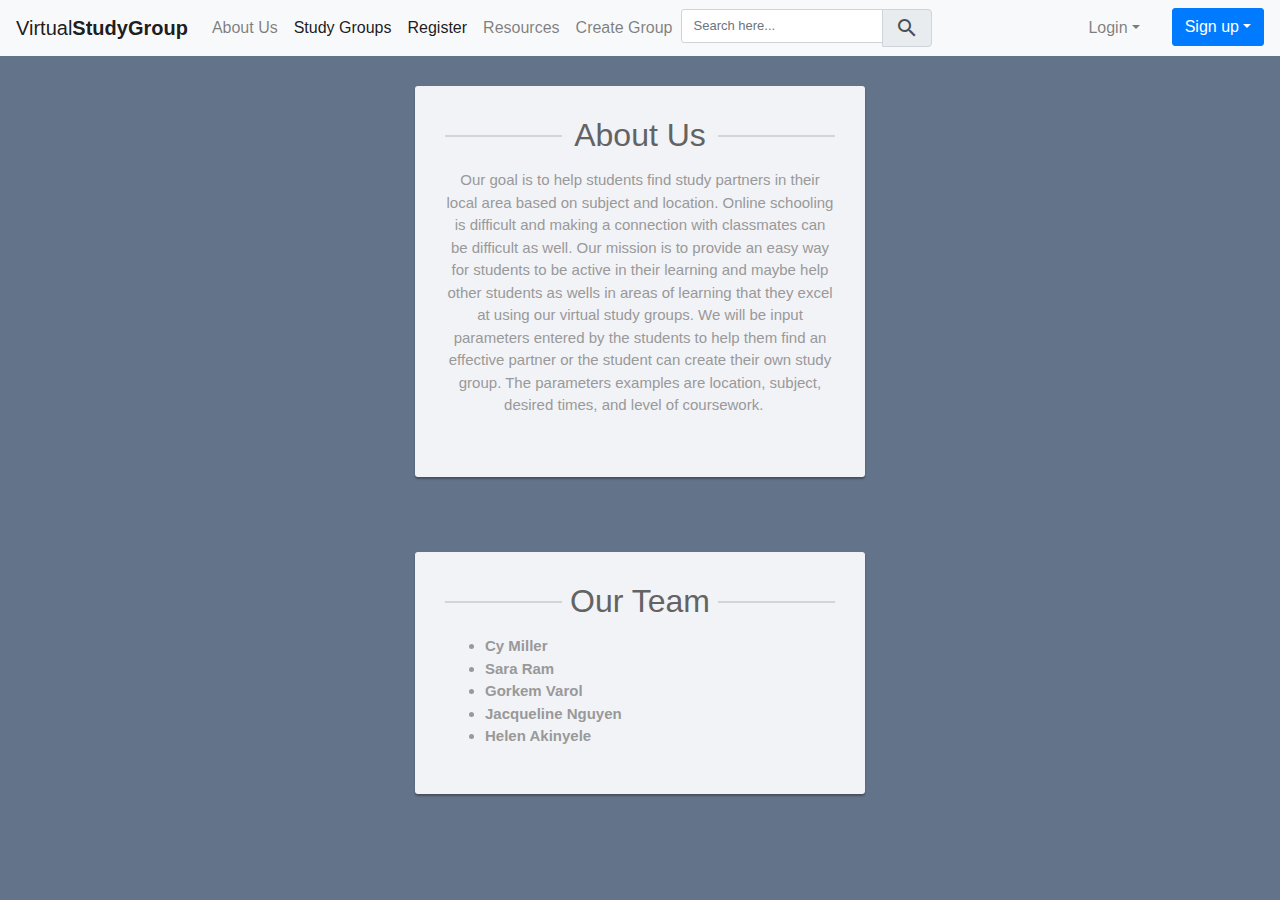
<file: Project/about_us.html>
<!DOCTYPE html>
<html lang="en">

<head>
    <!--Required meta tags-->
    <meta charset="utf-8">
    <meta name="viewport" content="width=device-width, initial-scale=1, shrink-to-fit=no">
    <title>VirtualStudyGroup</title>

    <!--Bootstrap CSS-->
    <link rel="stylesheet" href="https://stackpath.bootstrapcdn.com/bootstrap/4.5.0/css/bootstrap.min.css">
    <link rel="stylesheet" href="https://maxcdn.bootstrapcdn.com/font-awesome/4.7.0/css/font-awesome.min.css">

    <!--Google fonts-->
    <link rel="stylesheet" href="https://fonts.googleapis.com/icon?family=Material+Icons">
    <link rel="stylesheet" href="https://fonts.googleapis.com/css?family=Varela+Round">

    <!--External Stylesheet CSS-->
    <link rel="stylesheet" type="text/css" href="static/css/style1.css">

    <!--script tags-->
    <!--Optional javascript-->
    <!--jQuery first, then Popper then Bootstrap JS -->
    <script src="https://code.jquery.com/jquery-3.5.1.min.js"></script>
    <script src="https://cdn.jsdelivr.net/npm/popper.js@1.16.0/dist/umd/popper.min.js"></script>
    <script src="https://stackpath.bootstrapcdn.com/bootstrap/4.5.0/js/bootstrap.min.js"></script>

    <script>
        // Prevent dropdown menu from closing when click inside the form
        $(document).on("click", ".action-buttons .dropdown-menu", function(e) {
            e.stopPropagation();
        });
    </script>
</head>
    <!--navbar starting-->
    <nav class="navbar navbar-expand-lg navbar-light bg-light">
        <a href="index.html" class="navbar-brand">Virtual<b>StudyGroup</b></a>
        <button type="button" class="navbar-toggler" data-toggle="collapse" data-target="#navbarCollapse">
		<span class="navbar-toggler-icon"></span>
	</button>
        <!-- Collection of nav links, forms, and other content for toggling -->
        <div id="navbarCollapse" class="collapse navbar-collapse justify-content-start">
            <div class="navbar-nav">
                <a href="about_us.html" class="nav-item nav-link">About Us</a>
                
                <a href="study_groups.html" class="nav-item nav-link active">Study Groups</a>
                <!-- <div class="nav-item dropdown">
                    <a href="#" data-toggle="dropdown" class="nav-item nav-link dropdown-toggle">Study Groups</a>
                    <div class="dropdown-menu">
                        <a href="#" class="dropdown-item">Web Design</a>
                        <a href="#" class="dropdown-item">Data Science</a>
                        <a href="#" class="dropdown-item">Graphic Design</a>
                    </div>
                </div> -->
                <a href="register.html" class="nav-item nav-link active">Register</a>
                <a href="resources.html" class="nav-item nav-link">Resources</a>
                <a href="form.html" class="nav-item nav-link">Create Group</a>
            </div>
            <form class="navbar-form form-inline">
                <div class="input-group search-box">
                    <input type="text" id="search" class="form-control" placeholder="Search here...">
                    <div class="input-group-append">
                        <span class="input-group-text">
						<i class="material-icons">&#xE8B6;</i>
					</span>
                    </div>
                </div>
            </form>
            <div class="navbar-nav ml-auto action-buttons">
                <div class="nav-item dropdown">
                    <a href="#" data-toggle="dropdown" class="nav-link dropdown-toggle mr-4">Login</a>
                    <div class="dropdown-menu action-form">
                        <form action="/examples/actions/confirmation.php" method="post">
                            <p class="hint-text">Sign in with your social media account</p>
                            <div class="form-group social-btn clearfix">
                                <a href="#" class="btn btn-secondary facebook-btn float-left"><i class="fa fa-facebook"></i> Facebook</a>
                                <a href="#" class="btn btn-secondary twitter-btn float-right"><i class="fa fa-twitter"></i> Twitter</a>
                            </div>
                            <div class="or-seperator"><b>or</b></div>
                            <div class="form-group">
                                <input type="text" class="form-control" placeholder="Username" required="required">
                            </div>
                            <div class="form-group">
                                <input type="password" class="form-control" placeholder="Password" required="required">
                            </div>
                            <input type="submit" class="btn btn-primary btn-block" value="Login">
                            <div class="text-center mt-2">
                                <a href="forgot_password.html">Forgot Your password?</a>
                            </div>
                        </form>
                    </div>
                </div>
                <div class="nav-item dropdown">
                    <a href="register.html" data-toggle="dropdown" class="btn btn-primary dropdown-toggle sign-up-btn">Sign up</a>
                    <div class="dropdown-menu action-form">
                        <form action="/examples/actions/confirmation.php" method="post">
                            <p class="hint-text">Fill in this form to create your account!</p>
                            <div class="form-group">
                                <input type="text" class="form-control" placeholder="Username" required="required">
                            </div>
                            <div class="form-group">
                                <input type="password" class="form-control" placeholder="Password" required="required">
                            </div>
                            <div class="form-group">
                                <input type="password" class="form-control" placeholder="Confirm Password" required="required">
                            </div>
                            <div class="form-group">
                                <label class="form-check-label"><input type="checkbox" required="required"> I accept the <a href="#">Terms &amp; Conditions</a></label>
                            </div>
                            <input type="submit" class="btn btn-primary btn-block" value="Sign up">
                        </form>
                    </div>
                </div>
            </div>
        </div>
    </nav>

<!-- 
<body>
    <div class="jumbotron text-center col-md-8"> 
               <h4>About Us</h4>
                    <p >Our goal is to help students find study partners in their local area based on subject and location. Online schooling is difficult and making a connection with classmates can be difficult as well. Our mission is to provide an easy way for students to be active in their learning and maybe help other students as wells in areas of learning that they excel at using our virtual study groups. We will be input parameters entered by the students to help them find an effective partner or the student can create their own study group. The parameters examples are location, subject, desired times, and level of coursework.<b style="color: rgba(0, 0, 0, 0);">el</b>
                        </p>
                </div>
                <div>
                <h2 >Our Team</h2>
                    <ul class="u-align-center u-text u-text-5">
                 <li><b>Cy Miller</b>
                    </li>
                <li><b>Sara Ram</b>
                    </li>
                <li><b >Gorkem Varol</b>
                    </li>
                <li><b >Jacqueline Nguyen</b>
                    </li>
                <li><b>Helen Akinyele</b>
                     </li>
            </div>
          </section>
          <div >
            <img src="images/studying.jpg" alt="studying" class="center"width="350" height="525">
          </div>
        <div>
          <p class="u-text u-text-3">Data Analytics and Visualizations 2021&nbsp;</p>
        </div> -->
        
        <body>

            <div class="signup-form">
                <form  method="post">
                    <h2>About Us</h2>
                    <p class="hint-text">Our goal is to help students find study partners in their local area based on subject and location. Online schooling is difficult and making a connection with classmates can be difficult as well. Our mission is to provide an easy way for students to be active in their learning and maybe help other students as wells in areas of learning that they excel at using our virtual study groups. We will be input parameters entered by the students to help them find an effective partner or the student can create their own study group. The parameters examples are location, subject, desired times, and level of coursework.<b style="color: rgba(0, 0, 0, 0);">el</b>
                    </p>
            </div>
        </form>
            <div class='signup-form '>
                <form  method="post">
                    <h2>Our Team</h2>
                    <ul class="u-align-center u-text u-text-5">
                        <li><b>Cy Miller</b>
                           </li>
                       <li><b>Sara Ram</b>
                           </li>
                       <li><b >Gorkem Varol</b>
                           </li>
                       <li><b >Jacqueline Nguyen</b>
                           </li>
                       <li><b>Helen Akinyele</b>
                            </li>
                </form>
            </div>
        
        </body>
</html>
</file>
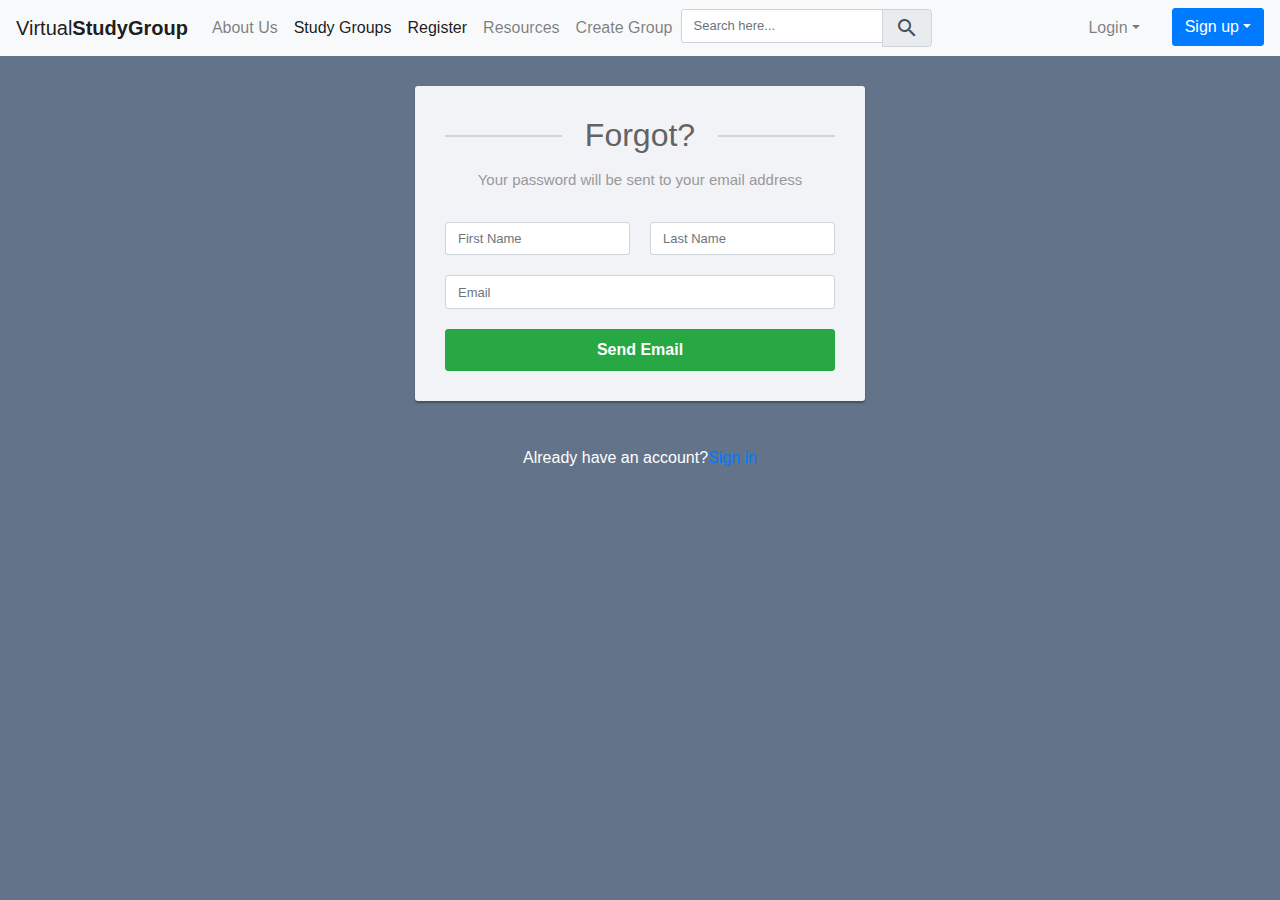
<file: Project/forgot_password.html>
<!DOCTYPE html>
<html lang="en">

<head>
    <!--Required meta tags-->
    <meta charset="utf-8">
    <meta name="viewport" content="width=device-width, initial-scale=1, shrink-to-fit=no">
    <title>VirtualStudyGroup</title>

    <!--Bootstrap CSS-->
    <link rel="stylesheet" href="https://stackpath.bootstrapcdn.com/bootstrap/4.5.0/css/bootstrap.min.css">
    <link rel="stylesheet" href="https://maxcdn.bootstrapcdn.com/font-awesome/4.7.0/css/font-awesome.min.css">

    <!--Google fonts-->
    <link rel="stylesheet" href="https://fonts.googleapis.com/icon?family=Material+Icons">
    <link rel="stylesheet" href="https://fonts.googleapis.com/css?family=Varela+Round">

    <!--External Stylesheet CSS-->
    <link rel="stylesheet" type="text/css" href="static/css/style1.css">

    <!--script tags-->
    <!--Optional javascript-->
    <!--jQuery first, then Popper then Bootstrap JS -->
    <script src="https://code.jquery.com/jquery-3.5.1.min.js"></script>
    <script src="https://cdn.jsdelivr.net/npm/popper.js@1.16.0/dist/umd/popper.min.js"></script>
    <script src="https://stackpath.bootstrapcdn.com/bootstrap/4.5.0/js/bootstrap.min.js"></script>

    <script>
        // Prevent dropdown menu from closing when click inside the form
        $(document).on("click", ".action-buttons .dropdown-menu", function(e) {
            e.stopPropagation();
        });
    </script>
</head>
<!--navbar starting-->
<nav class="navbar navbar-expand-lg navbar-light bg-light">
    <a href="landing.html" class="navbar-brand">Virtual<b>StudyGroup</b></a>
    <button type="button" class="navbar-toggler" data-toggle="collapse" data-target="#navbarCollapse">
		<span class="navbar-toggler-icon"></span>
	</button>
    <!-- Collection of nav links, forms, and other content for toggling -->
    <div id="navbarCollapse" class="collapse navbar-collapse justify-content-start">
        <div class="navbar-nav">
            <a href="about_us.html" class="nav-item nav-link">About Us</a>

            <a href="study_groups.html" class="nav-item nav-link active">Study Groups</a>
            <!-- <div class="nav-item dropdown">
                    <a href="#" data-toggle="dropdown" class="nav-item nav-link dropdown-toggle">Study Groups</a>
                    <div class="dropdown-menu">
                        <a href="#" class="dropdown-item">Web Design</a>
                        <a href="#" class="dropdown-item">Data Science</a>
                        <a href="#" class="dropdown-item">Graphic Design</a>
                    </div>
                </div> -->
            <a href="register.html" class="nav-item nav-link active">Register</a>
            <a href="resources.html" class="nav-item nav-link">Resources</a>
            <a href="form.html" class="nav-item nav-link">Create Group</a>
        </div>
        <form class="navbar-form form-inline">
            <div class="input-group search-box">
                <input type="text" id="search" class="form-control" placeholder="Search here...">
                <div class="input-group-append">
                    <span class="input-group-text">
						<i class="material-icons">&#xE8B6;</i>
					</span>
                </div>
            </div>
        </form>
        <div class="navbar-nav ml-auto action-buttons">
            <div class="nav-item dropdown">
                <a href="#" data-toggle="dropdown" class="nav-link dropdown-toggle mr-4">Login</a>
                <div class="dropdown-menu action-form">
                    <form action="/examples/actions/confirmation.php" method="post">
                        <p class="hint-text">Sign in with your social media account</p>
                        <div class="form-group social-btn clearfix">
                            <a href="#" class="btn btn-secondary facebook-btn float-left"><i class="fa fa-facebook"></i> Facebook</a>
                            <a href="#" class="btn btn-secondary twitter-btn float-right"><i class="fa fa-twitter"></i> Twitter</a>
                        </div>
                        <div class="or-seperator"><b>or</b></div>
                        <div class="form-group">
                            <input type="text" class="form-control" placeholder="Username" required="required">
                        </div>
                        <div class="form-group">
                            <input type="password" class="form-control" placeholder="Password" required="required">
                        </div>
                        <input type="submit" class="btn btn-primary btn-block" value="Login">
                        <div class="text-center mt-2">
                            <a href="forgot_password.html">Forgot Your password?</a>
                        </div>
                    </form>
                </div>
            </div>
            <div class="nav-item dropdown">
                <a href="register.html" data-toggle="dropdown" class="btn btn-primary dropdown-toggle sign-up-btn">Sign up</a>
                <div class="dropdown-menu action-form">
                    <form action="/examples/actions/confirmation.php" method="post">
                        <p class="hint-text">Fill in this form to create your account!</p>
                        <div class="form-group">
                            <input type="text" class="form-control" placeholder="Username" required="required">
                        </div>
                        <div class="form-group">
                            <input type="password" class="form-control" placeholder="Password" required="required">
                        </div>
                        <div class="form-group">
                            <input type="password" class="form-control" placeholder="Confirm Password" required="required">
                        </div>
                        <div class="form-group">
                            <label class="form-check-label"><input type="checkbox" required="required"> I accept the <a href="#">Terms &amp; Conditions</a></label>
                        </div>
                        <input type="submit" class="btn btn-primary btn-block" value="Sign up">
                    </form>
                </div>
            </div>
        </div>
    </div>
</nav>

<body>

    <div class="signup-form">
        <form action="/examples/actions/confirmation.php" method="post">
            <h2>Forgot?</h2>
            <p class="hint-text">Your password will be sent to your email address</p>
            <div class="form-group">
                <div class="row">
                    <div class="col"><input type="text" class="form-control" name="first_name" placeholder="First Name" required="required"></div>
                    <div class="col"><input type="text" class="form-control" name="last_name" placeholder="Last Name" required="required"></div>
                </div>
            </div>
            <div class="form-group">
                <input type="email" class="form-control" name="email" placeholder="Email" required="required">
            </div>
            <button type="submit" class="btn btn-success btn-lg btn-block">Send Email</button>
    </div>
    </form>
    <div class="text-center">Already have an account?<a href="signin.html">Sign in</a></div>
    </div>

</body>
</file>
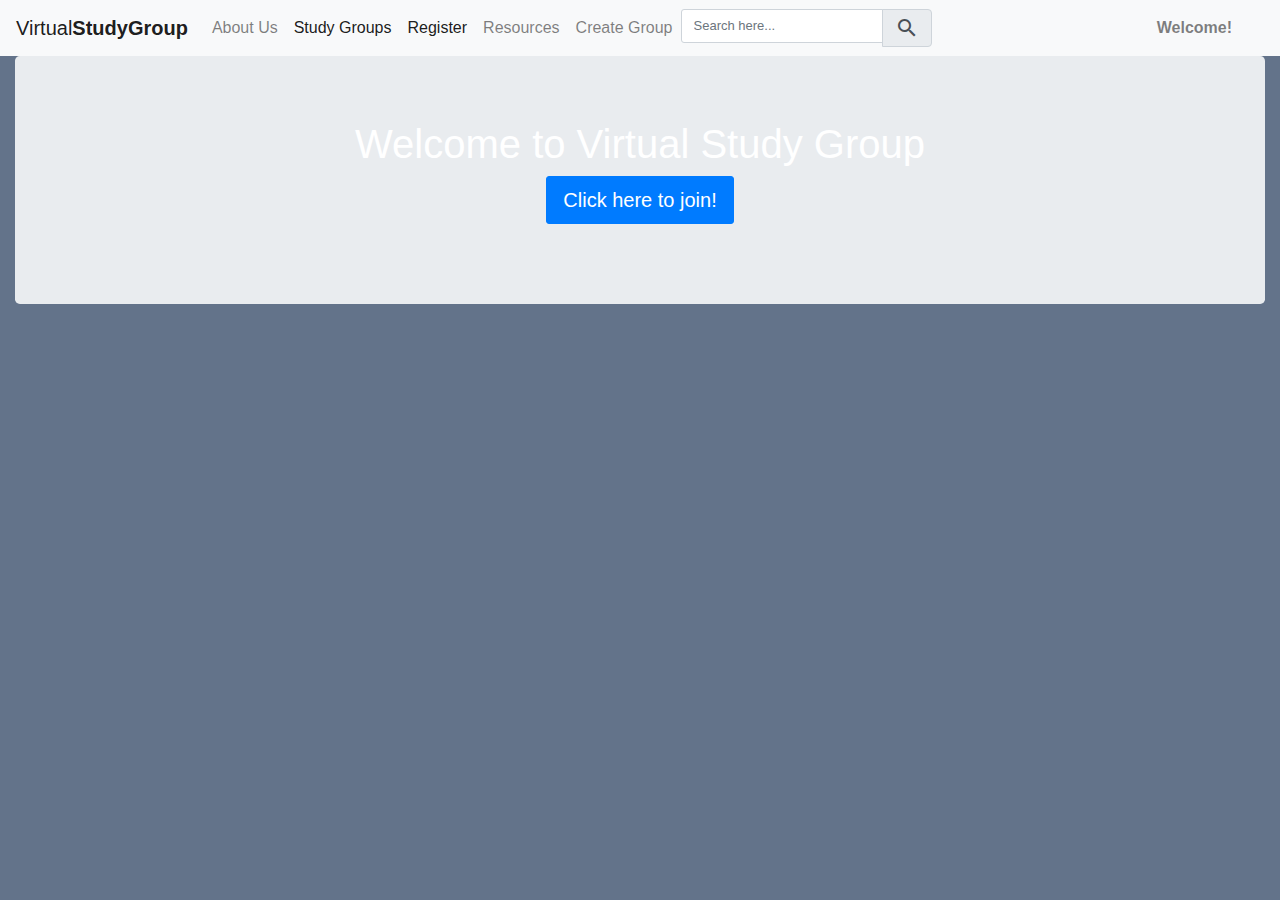
<file: Project/form_success.html>
<!DOCTYPE html>
<html lang="en">

<head>
    <!--Required meta tags-->
    <meta charset="utf-8">
    <meta name="viewport" content="width=device-width, initial-scale=1, shrink-to-fit=no">
    <title>Study Group Created</title>

    <!--Bootstrap CSS-->
    <link rel="stylesheet" href="https://stackpath.bootstrapcdn.com/bootstrap/4.5.0/css/bootstrap.min.css">
    <link rel="stylesheet" href="https://maxcdn.bootstrapcdn.com/font-awesome/4.7.0/css/font-awesome.min.css">

    <!--Google fonts-->
    <link rel="stylesheet" href="https://fonts.googleapis.com/icon?family=Material+Icons">
    <link rel="stylesheet" href="https://fonts.googleapis.com/css?family=Varela+Round">

    <!--External Stylesheet CSS-->
    <link rel="stylesheet" type="text/css" href="static/css/style1.css">

    <!--script tags-->
    <!--Optional javascript-->
    <!--jQuery first, then Popper then Bootstrap JS -->
    <script src="https://code.jquery.com/jquery-3.5.1.min.js"></script>
    <script src="https://cdn.jsdelivr.net/npm/popper.js@1.16.0/dist/umd/popper.min.js"></script>
    <script src="https://stackpath.bootstrapcdn.com/bootstrap/4.5.0/js/bootstrap.min.js"></script>

    <script>
        // Prevent dropdown menu from closing when click inside the form
        $(document).on("click", ".action-buttons .dropdown-menu", function(e) {
            e.stopPropagation();
        });
    </script>
</head>
<!--navbar starting-->
<nav class="navbar navbar-expand-lg navbar-light bg-light">
    <a href="landing.html" class="navbar-brand">Virtual<b>StudyGroup</b></a>
    <button type="button" class="navbar-toggler" data-toggle="collapse" data-target="#navbarCollapse">
		<span class="navbar-toggler-icon"></span>
	</button>
    <!-- Collection of nav links, forms, and other content for toggling -->
    <div id="navbarCollapse" class="collapse navbar-collapse justify-content-start">
        <div class="navbar-nav">
            <a href="about_us.html" class="nav-item nav-link">About Us</a>

            <a href="study_groups.html" class="nav-item nav-link active">Study Groups</a>
            <!-- <div class="nav-item dropdown">
                    <a href="#" data-toggle="dropdown" class="nav-item nav-link dropdown-toggle">Study Groups</a>
                    <div class="dropdown-menu">
                        <a href="#" class="dropdown-item">Web Design</a>
                        <a href="#" class="dropdown-item">Data Science</a>
                        <a href="#" class="dropdown-item">Graphic Design</a>
                    </div>
                </div> -->
            <a href="register.html" class="nav-item nav-link active">Register</a>
            <a href="resources.html" class="nav-item nav-link">Resources</a>
            <a href="form.html" class="nav-item nav-link">Create Group</a>
        </div>
        <form class="navbar-form form-inline">
            <div class="input-group search-box">
                <input type="text" id="search" class="form-control" placeholder="Search here...">
                <div class="input-group-append">
                    <span class="input-group-text">
						<i class="material-icons">&#xE8B6;</i>
					</span>
                </div>
            </div>
        </form>
        <div class="navbar-nav ml-auto action-buttons">
            <div class="nav-item ">
                <a href="#" class="nav-link  mr-4"><strong>Welcome!</strong></a>
                <!-- <div class="dropdown-menu action-form">
                    <form action="/examples/actions/confirmation.php" method="post">
                        <p class="hint-text">Sign in with your social media account</p>
                        <div class="form-group social-btn clearfix">
                            <a href="#" class="btn btn-secondary facebook-btn float-left"><i class="fa fa-facebook"></i> Facebook</a>
                            <a href="#" class="btn btn-secondary twitter-btn float-right"><i class="fa fa-twitter"></i> Twitter</a>
                        </div>
                        <div class="or-seperator"><b>or</b></div>
                        <div class="form-group">
                            <input type="text" class="form-control" placeholder="Username" required="required">
                        </div>
                        <div class="form-group">
                            <input type="password" class="form-control" placeholder="Password" required="required">
                        </div>
                        <input type="submit" class="btn btn-primary btn-block" value="Login">
                        <div class="text-center mt-2">
                            <a href="forgot_password.html">Forgot Your password?</a>
                        </div>
                    </form>
                </div> -->
            </div>
            <!-- <div class="nav-item dropdown">
                <a href="register.html" data-toggle="dropdown" class="btn btn-primary dropdown-toggle sign-up-btn">Sign up</a>
                <div class="dropdown-menu action-form">
                    <form action="/examples/actions/confirmation.php" method="post">
                        <p class="hint-text">Fill in this form to create your account!</p>
                        <div class="form-group">
                            <input type="text" class="form-control" placeholder="Username" required="required">
                        </div>
                        <div class="form-group">
                            <input type="password" class="form-control" placeholder="Password" required="required">
                        </div>
                        <div class="form-group">
                            <input type="password" class="form-control" placeholder="Confirm Password" required="required">
                        </div>
                        <div class="form-group">
                            <label class="form-check-label"><input type="checkbox" required="required"> I accept the <a href="#">Terms &amp; Conditions</a></label>
                        </div>
                        <input type="submit" class="btn btn-primary btn-block" value="Sign up">
                    </form>
                </div>
            </div> -->
        </div>
    </div>
</nav>

<body>

</body>
<div class="container-fluid">
    <div class="jumbotron text-center">
        <h1>Welcome to Virtual Study Group</h1>
        <p><a class="btn btn-primary btn-lg" href="/success" role="button">Click here to join!</a></p>
    </div>

</div>

</html>
</file>
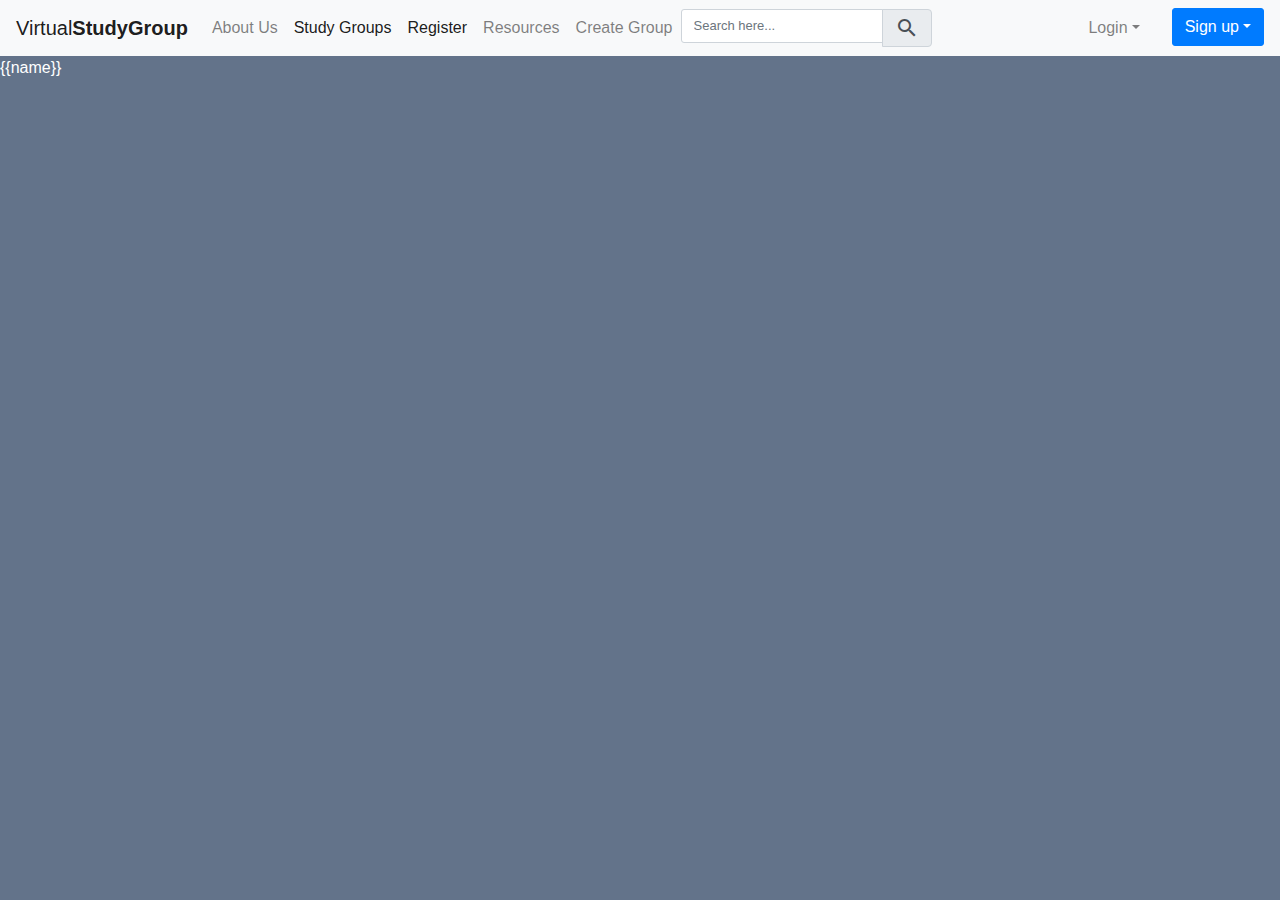
<file: Project/landing.html>
<!DOCTYPE html>
<html lang="en">

<head>
    <!--Required meta tags-->
    <meta charset="utf-8">
    <meta name="viewport" content="width=device-width, initial-scale=1, shrink-to-fit=no">
    <title>VirtualStudyGroup</title>

    <!--Bootstrap CSS-->
    <link rel="stylesheet" href="https://stackpath.bootstrapcdn.com/bootstrap/4.5.0/css/bootstrap.min.css">
    <link rel="stylesheet" href="https://maxcdn.bootstrapcdn.com/font-awesome/4.7.0/css/font-awesome.min.css">

    <!--Google fonts-->
    <link rel="stylesheet" href="https://fonts.googleapis.com/icon?family=Material+Icons">
    <link rel="stylesheet" href="https://fonts.googleapis.com/css?family=Varela+Round">

    <!--External Stylesheet CSS-->
    <link rel="stylesheet" type="text/css" href="static/css/style1.css">

    <!--script tags-->
    <!--Optional javascript-->
    <!--jQuery first, then Popper then Bootstrap JS -->
    <script src="https://code.jquery.com/jquery-3.5.1.min.js"></script>
    <script src="https://cdn.jsdelivr.net/npm/popper.js@1.16.0/dist/umd/popper.min.js"></script>
    <script src="https://stackpath.bootstrapcdn.com/bootstrap/4.5.0/js/bootstrap.min.js"></script>

    <script>
        // Prevent dropdown menu from closing when click inside the form
        $(document).on("click", ".action-buttons .dropdown-menu", function(e) {
            e.stopPropagation();
        });
    </script>
</head>
<!--navbar starting-->
<nav class="navbar navbar-expand-lg navbar-light bg-light">
    <a href="landing.html" class="navbar-brand">Virtual<b>StudyGroup</b></a>
    <button type="button" class="navbar-toggler" data-toggle="collapse" data-target="#navbarCollapse">
		<span class="navbar-toggler-icon"></span>
	</button>
    <!-- Collection of nav links, forms, and other content for toggling -->
    <div id="navbarCollapse" class="collapse navbar-collapse justify-content-start">
        <div class="navbar-nav">
            <a href="about_us.html" class="nav-item nav-link">About Us</a>

            <a href="study_groups.html" class="nav-item nav-link active">Study Groups</a>
            <!-- <div class="nav-item dropdown">
                    <a href="#" data-toggle="dropdown" class="nav-item nav-link dropdown-toggle">Study Groups</a>
                    <div class="dropdown-menu">
                        <a href="#" class="dropdown-item">Web Design</a>
                        <a href="#" class="dropdown-item">Data Science</a>
                        <a href="#" class="dropdown-item">Graphic Design</a>
                    </div>
                </div> -->
            <a href="register.html" class="nav-item nav-link active">Register</a>
            <a href="resources.html" class="nav-item nav-link">Resources</a>
            <a href="form.html" class="nav-item nav-link">Create Group</a>
        </div>
        <form class="navbar-form form-inline">
            <div class="input-group search-box">
                <input type="text" id="search" class="form-control" placeholder="Search here...">
                <div class="input-group-append">
                    <span class="input-group-text">
						<i class="material-icons">&#xE8B6;</i>
					</span>
                </div>
            </div>
        </form>
        <div class="navbar-nav ml-auto action-buttons">
            <div class="nav-item dropdown">
                <a href="#" data-toggle="dropdown" class="nav-link dropdown-toggle mr-4">Login</a>
                <div class="dropdown-menu action-form">
                    <form action="/examples/actions/confirmation.php" method="post">
                        <p class="hint-text">Sign in with your social media account</p>
                        <div class="form-group social-btn clearfix">
                            <a href="#" class="btn btn-secondary facebook-btn float-left"><i class="fa fa-facebook"></i> Facebook</a>
                            <a href="#" class="btn btn-secondary twitter-btn float-right"><i class="fa fa-twitter"></i> Twitter</a>
                        </div>
                        <div class="or-seperator"><b>or</b></div>
                        <div class="form-group">
                            <input type="text" class="form-control" placeholder="Username" required="required">
                        </div>
                        <div class="form-group">
                            <input type="password" class="form-control" placeholder="Password" required="required">
                        </div>
                        <input type="submit" class="btn btn-primary btn-block" value="Login">
                        <div class="text-center mt-2">
                            <a href="forgot_password.html">Forgot Your password?</a>
                        </div>
                    </form>
                </div>
            </div>
            <div class="nav-item dropdown">
                <a href="register.html" data-toggle="dropdown" class="btn btn-primary dropdown-toggle sign-up-btn">Sign up</a>
                <div class="dropdown-menu action-form">
                    <form action="/examples/actions/confirmation.php" method="post">
                        <p class="hint-text">Fill in this form to create your account!</p>
                        <div class="form-group">
                            <input type="text" class="form-control" placeholder="Username" required="required">
                        </div>
                        <div class="form-group">
                            <input type="password" class="form-control" placeholder="Password" required="required">
                        </div>
                        <div class="form-group">
                            <input type="password" class="form-control" placeholder="Confirm Password" required="required">
                        </div>
                        <div class="form-group">
                            <label class="form-check-label"><input type="checkbox" required="required"> I accept the <a href="#">Terms &amp; Conditions</a></label>
                        </div>
                        <input type="submit" class="btn btn-primary btn-block" value="Sign up">
                    </form>
                </div>
            </div>
        </div>
    </div>
</nav>


</body>
<div>

    <p>{{name}}</p>

</div>

<body>

</html>
</file>
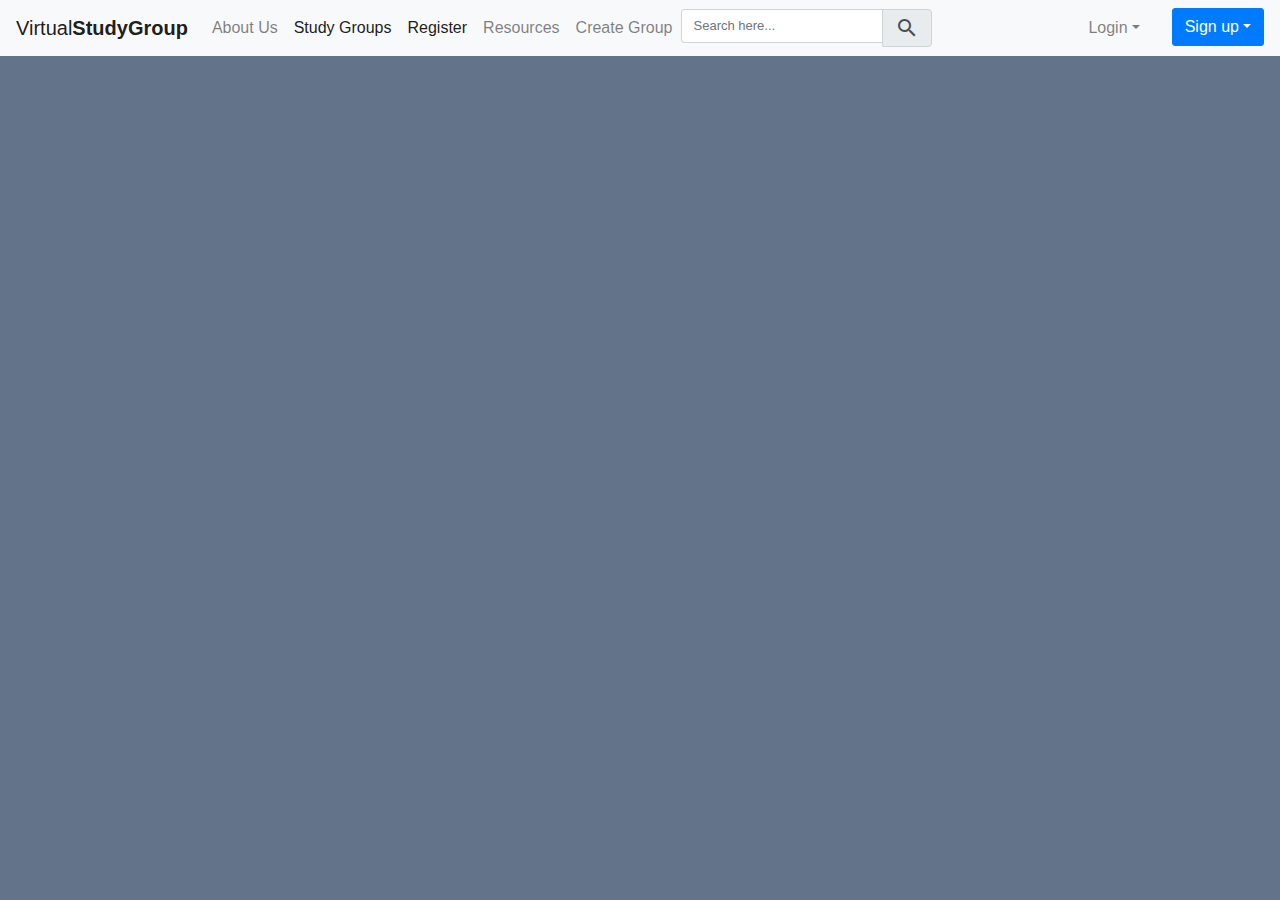
<file: Project/navbar.html>
<!DOCTYPE html>
<html lang="en">

<head>
    <!--Required meta tags-->
    <meta charset="utf-8">
    <meta name="viewport" content="width=device-width, initial-scale=1, shrink-to-fit=no">
    <title>VirtualStudyGroup</title>

    <!--Bootstrap CSS-->
    <link rel="stylesheet" href="https://stackpath.bootstrapcdn.com/bootstrap/4.5.0/css/bootstrap.min.css">
    <link rel="stylesheet" href="https://maxcdn.bootstrapcdn.com/font-awesome/4.7.0/css/font-awesome.min.css">

    <!--Google fonts-->
    <link rel="stylesheet" href="https://fonts.googleapis.com/icon?family=Material+Icons">
    <link rel="stylesheet" href="https://fonts.googleapis.com/css?family=Varela+Round">

    <!--External Stylesheet CSS-->
    <link rel="stylesheet" type="text/css" href="static/css/style1.css">

    <!--script tags-->
    <!--Optional javascript-->
    <!--jQuery first, then Popper then Bootstrap JS -->
    <script src="https://code.jquery.com/jquery-3.5.1.min.js"></script>
    <script src="https://cdn.jsdelivr.net/npm/popper.js@1.16.0/dist/umd/popper.min.js"></script>
    <script src="https://stackpath.bootstrapcdn.com/bootstrap/4.5.0/js/bootstrap.min.js"></script>

    <script>
        // Prevent dropdown menu from closing when click inside the form
        $(document).on("click", ".action-buttons .dropdown-menu", function(e) {
            e.stopPropagation();
        });
    </script>
</head>
<!--navbar starting-->
<nav class="navbar navbar-expand-lg navbar-light bg-light">
    <a href="landing.html" class="navbar-brand">Virtual<b>StudyGroup</b></a>
    <button type="button" class="navbar-toggler" data-toggle="collapse" data-target="#navbarCollapse">
		<span class="navbar-toggler-icon"></span>
	</button>
    <!-- Collection of nav links, forms, and other content for toggling -->
    <div id="navbarCollapse" class="collapse navbar-collapse justify-content-start">
        <div class="navbar-nav">
            <a href="about_us.html" class="nav-item nav-link">About Us</a>

            <a href="study_groups.html" class="nav-item nav-link active">Study Groups</a>
            <!-- <div class="nav-item dropdown">
                    <a href="#" data-toggle="dropdown" class="nav-item nav-link dropdown-toggle">Study Groups</a>
                    <div class="dropdown-menu">
                        <a href="#" class="dropdown-item">Web Design</a>
                        <a href="#" class="dropdown-item">Data Science</a>
                        <a href="#" class="dropdown-item">Graphic Design</a>
                    </div>
                </div> -->
            <a href="register.html" class="nav-item nav-link active">Register</a>
            <a href="resources.html" class="nav-item nav-link">Resources</a>
            <a href="form.html" class="nav-item nav-link">Create Group</a>
        </div>
        <form class="navbar-form form-inline">
            <div class="input-group search-box">
                <input type="text" id="search" class="form-control" placeholder="Search here...">
                <div class="input-group-append">
                    <span class="input-group-text">
						<i class="material-icons">&#xE8B6;</i>
					</span>
                </div>
            </div>
        </form>
        <div class="navbar-nav ml-auto action-buttons">
            <div class="nav-item dropdown">
                <a href="#" data-toggle="dropdown" class="nav-link dropdown-toggle mr-4">Login</a>
                <div class="dropdown-menu action-form">
                    <form action="/examples/actions/confirmation.php" method="post">
                        <p class="hint-text">Sign in with your social media account</p>
                        <div class="form-group social-btn clearfix">
                            <a href="#" class="btn btn-secondary facebook-btn float-left"><i class="fa fa-facebook"></i> Facebook</a>
                            <a href="#" class="btn btn-secondary twitter-btn float-right"><i class="fa fa-twitter"></i> Twitter</a>
                        </div>
                        <div class="or-seperator"><b>or</b></div>
                        <div class="form-group">
                            <input type="text" class="form-control" placeholder="Username" required="required">
                        </div>
                        <div class="form-group">
                            <input type="password" class="form-control" placeholder="Password" required="required">
                        </div>
                        <input type="submit" class="btn btn-primary btn-block" value="Login">
                        <div class="text-center mt-2">
                            <a href="forgot_password.html">Forgot Your password?</a>
                        </div>
                    </form>
                </div>
            </div>
            <div class="nav-item dropdown">
                <a href="register.html" data-toggle="dropdown" class="btn btn-primary dropdown-toggle sign-up-btn">Sign up</a>
                <div class="dropdown-menu action-form">
                    <form action="/examples/actions/confirmation.php" method="post">
                        <p class="hint-text">Fill in this form to create your account!</p>
                        <div class="form-group">
                            <input type="text" class="form-control" placeholder="Username" required="required">
                        </div>
                        <div class="form-group">
                            <input type="password" class="form-control" placeholder="Password" required="required">
                        </div>
                        <div class="form-group">
                            <input type="password" class="form-control" placeholder="Confirm Password" required="required">
                        </div>
                        <div class="form-group">
                            <label class="form-check-label"><input type="checkbox" required="required"> I accept the <a href="#">Terms &amp; Conditions</a></label>
                        </div>
                        <input type="submit" class="btn btn-primary btn-block" value="Sign up">
                    </form>
                </div>
            </div>
        </div>
    </div>
</nav>


</body>

<body>

</html>
</file>
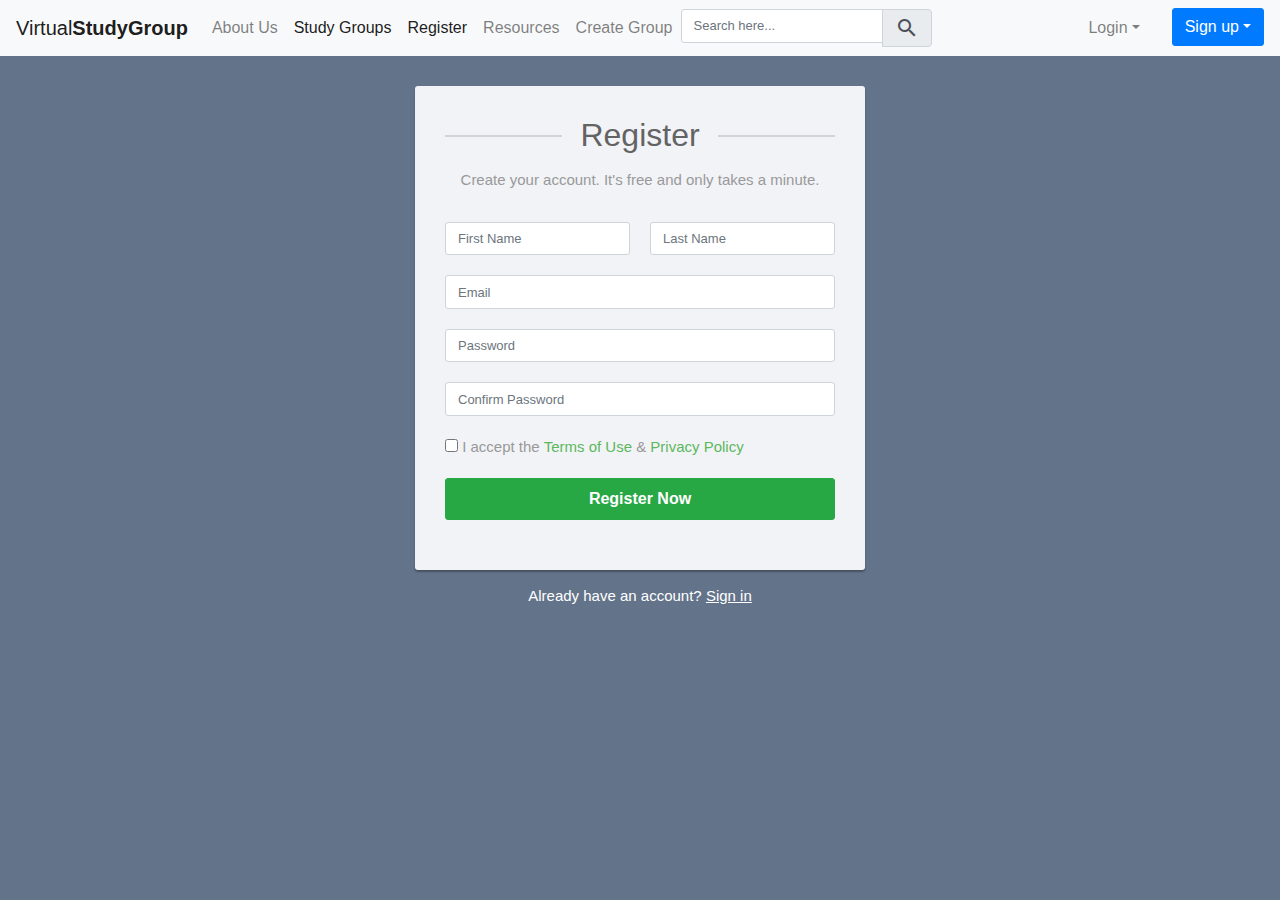
<file: Project/register.html>
<!DOCTYPE html>
<html lang="en">

<head>
    <!--Required meta tags-->
    <meta charset="utf-8">
    <meta name="viewport" content="width=device-width, initial-scale=1, shrink-to-fit=no">
    <title>VirtualStudyGroup</title>

    <!--Bootstrap CSS-->
    <link rel="stylesheet" href="https://stackpath.bootstrapcdn.com/bootstrap/4.5.0/css/bootstrap.min.css">
    <link rel="stylesheet" href="https://maxcdn.bootstrapcdn.com/font-awesome/4.7.0/css/font-awesome.min.css">

    <!--Google fonts-->
    <link rel="stylesheet" href="https://fonts.googleapis.com/icon?family=Material+Icons">
    <link rel="stylesheet" href="https://fonts.googleapis.com/css?family=Varela+Round">

    <!--External Stylesheet CSS-->
    <link rel="stylesheet" type="text/css" href="static/css/style1.css">

    <!--script tags-->
    <!--Optional javascript-->
    <!--jQuery first, then Popper then Bootstrap JS -->
    <script src="https://code.jquery.com/jquery-3.5.1.min.js"></script>
    <script src="https://cdn.jsdelivr.net/npm/popper.js@1.16.0/dist/umd/popper.min.js"></script>
    <script src="https://stackpath.bootstrapcdn.com/bootstrap/4.5.0/js/bootstrap.min.js"></script>

    <script>
        // Prevent dropdown menu from closing when click inside the form
        $(document).on("click", ".action-buttons .dropdown-menu", function(e) {
            e.stopPropagation();
        });
    </script>
</head>
<!--navbar starting-->
<nav class="navbar navbar-expand-lg navbar-light bg-light">
    <a href="landing.html" class="navbar-brand">Virtual<b>StudyGroup</b></a>
    <button type="button" class="navbar-toggler" data-toggle="collapse" data-target="#navbarCollapse">
		<span class="navbar-toggler-icon"></span>
	</button>
    <!-- Collection of nav links, forms, and other content for toggling -->
    <div id="navbarCollapse" class="collapse navbar-collapse justify-content-start">
        <div class="navbar-nav">
            <a href="about_us.html" class="nav-item nav-link">About Us</a>

            <a href="study_groups.html" class="nav-item nav-link active">Study Groups</a>
            <!-- <div class="nav-item dropdown">
                    <a href="#" data-toggle="dropdown" class="nav-item nav-link dropdown-toggle">Study Groups</a>
                    <div class="dropdown-menu">
                        <a href="#" class="dropdown-item">Web Design</a>
                        <a href="#" class="dropdown-item">Data Science</a>
                        <a href="#" class="dropdown-item">Graphic Design</a>
                    </div>
                </div> -->
            <a href="register.html" class="nav-item nav-link active">Register</a>
            <a href="resources.html" class="nav-item nav-link">Resources</a>
            <a href="form.html" class="nav-item nav-link">Create Group</a>
        </div>
        <form class="navbar-form form-inline">
            <div class="input-group search-box">
                <input type="text" id="search" class="form-control" placeholder="Search here...">
                <div class="input-group-append">
                    <span class="input-group-text">
						<i class="material-icons">&#xE8B6;</i>
					</span>
                </div>
            </div>
        </form>
        <div class="navbar-nav ml-auto action-buttons">
            <div class="nav-item dropdown">
                <a href="#" data-toggle="dropdown" class="nav-link dropdown-toggle mr-4">Login</a>
                <div class="dropdown-menu action-form">
                    <!--form action -->
                    <form action="http://localhost:5000/" method="post">
                        <p class="hint-text">Sign in with your social media account</p>
                        <div class="form-group social-btn clearfix">
                            <a href="#" class="btn btn-secondary facebook-btn float-left"><i class="fa fa-facebook"></i> Facebook</a>
                            <a href="#" class="btn btn-secondary twitter-btn float-right"><i class="fa fa-twitter"></i> Twitter</a>
                        </div>
                        <div class="or-seperator"><b>or</b></div>
                        <div class="form-group ">
                            <input type="text" class="form-control" name="username" placeholder="Username" required="required">
                        </div>
                        <div class="form-group">
                            <input type="password" class="form-control" name="password" placeholder="Password" required="required">
                        </div>
                        <input type="submit" name="submit" class="btn btn-primary btn-block" value="Login">
                        <div class="text-center mt-2">
                            <a href="forgot_password.html">Forgot Your password?</a>
                        </div>
                    </form>
                </div>
            </div>
            <div class="nav-item dropdown">
                <a href="register.html" data-toggle="dropdown" class="btn btn-primary dropdown-toggle sign-up-btn">Sign up</a>
                <div class="dropdown-menu action-form">
                    <!-- Signup form action -->
                    <form action="http://localhost:5000/signup" method="post">
                        <p class="hint-text">Fill in this form to create your account!</p>
                        <div class="form-group">
                            <input type="text" class="form-control" placeholder="Username" required="required">
                        </div>
                        <div class="form-group">
                            <input type="password" class="form-control" placeholder="Password" required="required">
                        </div>
                        <div class="form-group">
                            <input type="password" class="form-control" placeholder="Confirm Password" required="required">
                        </div>
                        <div class="form-group">
                            <label class="form-check-label"><input type="checkbox" required="required"> I accept the <a href="#">Terms &amp; Conditions</a></label>
                        </div>
                        <input type="submit" class="btn btn-primary btn-block" value="Sign up">
                    </form>
                </div>
            </div>
        </div>
    </div>
</nav>

<body>

    <div class="signup-form">
        <!--login for action (register)-->
        <form action="http://localhost:5000/login" method="post">
            <h2>Register</h2>
            <p class="hint-text">Create your account. It's free and only takes a minute.</p>
            <div class="form-group">
                <div class="row">
                    <div class="col"><input type="text" class="form-control" name="first_name" placeholder="First Name" required="required"></div>
                    <div class="col"><input type="text" class="form-control" name="last_name" placeholder="Last Name" required="required"></div>
                </div>
            </div>
            <div class="form-group">
                <input type="email" class="form-control" name="email" placeholder="Email" required="required">
            </div>
            <div class="form-group">
                <input type="password" class="form-control" name="password" placeholder="Password" required="required">
            </div>
            <div class="form-group">
                <input type="password" class="form-control" name="confirm_password" placeholder="Confirm Password" required="required">
            </div>
            <div class="form-group">
                <label class="form-check-label"><input type="checkbox" required="required"> I accept the <a href="#">Terms of Use</a> &amp; <a href="#">Privacy Policy</a></label>
            </div>
            <div class="form-group">
                <button type="submit" class="btn btn-success btn-lg btn-block">Register Now</button>
            </div>
        </form>
        <div class="text-center">Already have an account? <a href="signin.html">Sign in</a></div>
    </div>

</body>
</file>
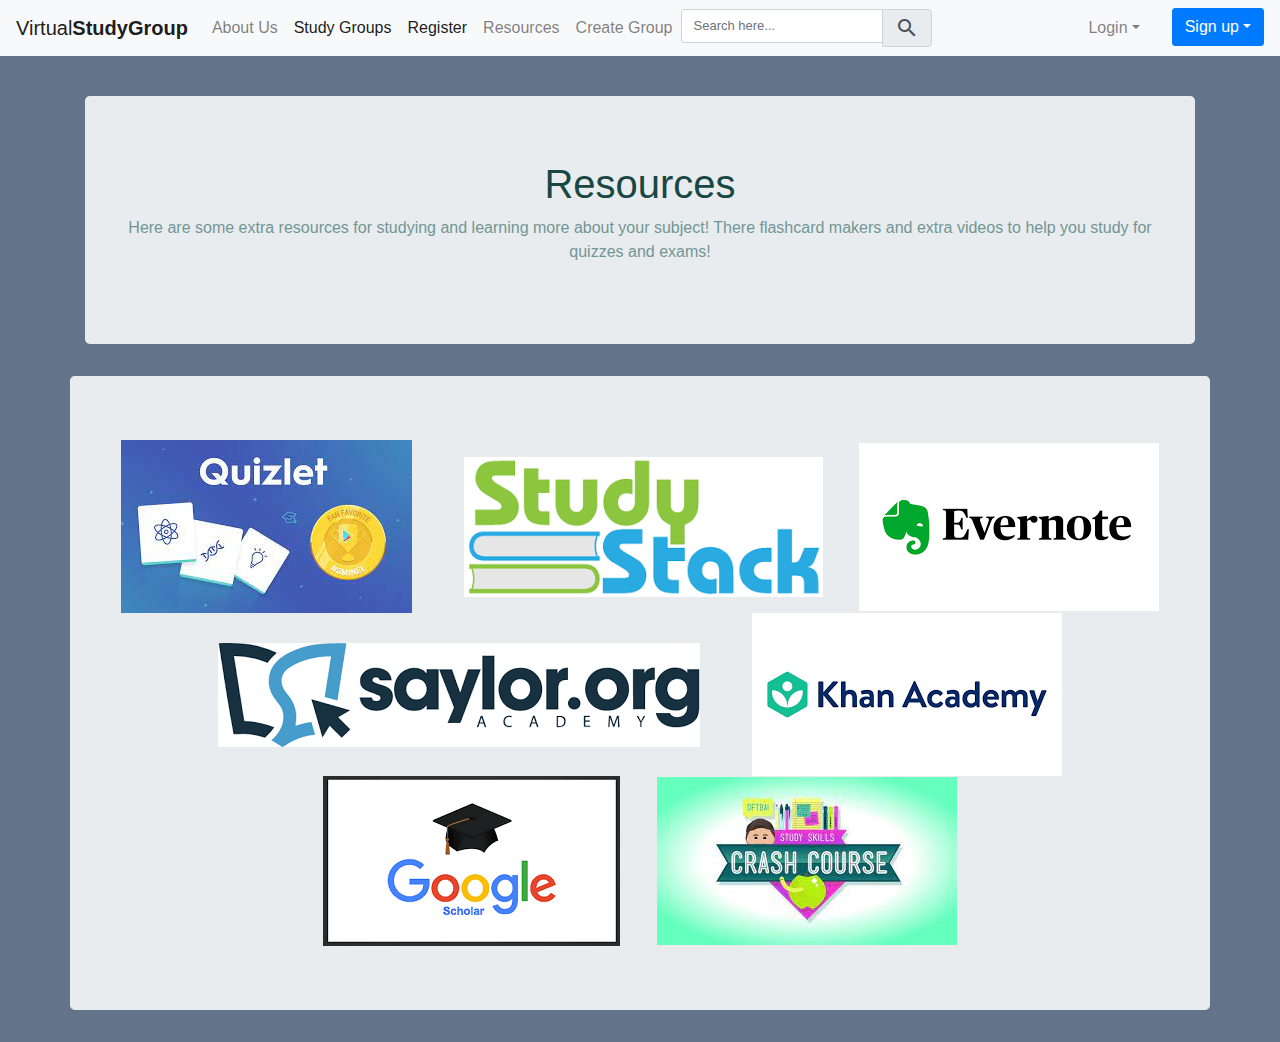
<file: Project/resources.html>
<!DOCTYPE html>
<html lang="en">

<head>
    <!--Required meta tags-->
    <meta charset="utf-8">
    <meta name="viewport" content="width=device-width, initial-scale=1, shrink-to-fit=no">
    <title>Resources</title>

    <!--Bootstrap CSS-->
    <link rel="stylesheet" href="https://stackpath.bootstrapcdn.com/bootstrap/4.5.0/css/bootstrap.min.css">
    <link rel="stylesheet" href="https://maxcdn.bootstrapcdn.com/font-awesome/4.7.0/css/font-awesome.min.css">

    <!--Google fonts-->
    <link rel="stylesheet" href="https://fonts.googleapis.com/icon?family=Material+Icons">
    <link rel="stylesheet" href="https://fonts.googleapis.com/css?family=Varela+Round">

    <!--External Stylesheet CSS-->
    <link rel="stylesheet" type="text/css" href="static/css/style1.css">

    <!--script tags-->
    <!--Optional javascript-->
    <!--jQuery first, then Popper then Bootstrap JS -->
    <script src="https://code.jquery.com/jquery-3.5.1.min.js"></script>
    <script src="https://cdn.jsdelivr.net/npm/popper.js@1.16.0/dist/umd/popper.min.js"></script>
    <script src="https://stackpath.bootstrapcdn.com/bootstrap/4.5.0/js/bootstrap.min.js"></script>

    <script>
        // Prevent dropdown menu from closing when click inside the form
        $(document).on("click", ".action-buttons .dropdown-menu", function(e) {
            e.stopPropagation();
        });
    </script>
</head>
<!--navbar starting-->
<nav class="navbar navbar-expand-lg navbar-light bg-light">
    <a href="landing.html" class="navbar-brand">Virtual<b>StudyGroup</b></a>
    <button type="button" class="navbar-toggler" data-toggle="collapse" data-target="#navbarCollapse">
		<span class="navbar-toggler-icon"></span>
	</button>
    <!-- Collection of nav links, forms, and other content for toggling -->
    <div id="navbarCollapse" class="collapse navbar-collapse justify-content-start">
        <div class="navbar-nav">
            <a href="about_us.html" class="nav-item nav-link">About Us</a>

            <a href="study_groups.html" class="nav-item nav-link active">Study Groups</a>
            <!-- <div class="nav-item dropdown">
                    <a href="#" data-toggle="dropdown" class="nav-item nav-link dropdown-toggle">Study Groups</a>
                    <div class="dropdown-menu">
                        <a href="#" class="dropdown-item">Web Design</a>
                        <a href="#" class="dropdown-item">Data Science</a>
                        <a href="#" class="dropdown-item">Graphic Design</a>
                    </div>
                </div> -->
            <a href="register.html" class="nav-item nav-link active">Register</a>
            <a href="resources.html" class="nav-item nav-link">Resources</a>
            <a href="form.html" class="nav-item nav-link">Create Group</a>
        </div>
        <form class="navbar-form form-inline">
            <div class="input-group search-box">
                <input type="text" id="search" class="form-control" placeholder="Search here...">
                <div class="input-group-append">
                    <span class="input-group-text">
						<i class="material-icons">&#xE8B6;</i>
					</span>
                </div>
            </div>
        </form>
        <div class="navbar-nav ml-auto action-buttons">
            <div class="nav-item dropdown">
                <a href="#" data-toggle="dropdown" class="nav-link dropdown-toggle mr-4">Login</a>
                <div class="dropdown-menu action-form">
                    <form action="/examples/actions/confirmation.php" method="post">
                        <p class="hint-text">Sign in with your social media account</p>
                        <div class="form-group social-btn clearfix">
                            <a href="#" class="btn btn-secondary facebook-btn float-left"><i class="fa fa-facebook"></i> Facebook</a>
                            <a href="#" class="btn btn-secondary twitter-btn float-right"><i class="fa fa-twitter"></i> Twitter</a>
                        </div>
                        <div class="or-seperator"><b>or</b></div>
                        <div class="form-group">
                            <input type="text" class="form-control" placeholder="Username" required="required">
                        </div>
                        <div class="form-group">
                            <input type="password" class="form-control" placeholder="Password" required="required">
                        </div>
                        <input type="submit" class="btn btn-primary btn-block" value="Login">
                        <div class="text-center mt-2">
                            <a href="forgot_password.html">Forgot Your password?</a>
                        </div>
                    </form>
                </div>
            </div>
            <div class="nav-item dropdown">
                <a href="register.html" data-toggle="dropdown" class="btn btn-primary dropdown-toggle sign-up-btn">Sign up</a>
                <div class="dropdown-menu action-form">
                    <form action="/examples/actions/confirmation.php" method="post">
                        <p class="hint-text">Fill in this form to create your account!</p>
                        <div class="form-group">
                            <input type="text" class="form-control" placeholder="Username" required="required">
                        </div>
                        <div class="form-group">
                            <input type="password" class="form-control" placeholder="Password" required="required">
                        </div>
                        <div class="form-group">
                            <input type="password" class="form-control" placeholder="Confirm Password" required="required">
                        </div>
                        <div class="form-group">
                            <label class="form-check-label"><input type="checkbox" required="required"> I accept the <a href="#">Terms &amp; Conditions</a></label>
                        </div>
                        <input type="submit" class="btn btn-primary btn-block" value="Sign up">
                    </form>
                </div>
            </div>
        </div>
    </div>
</nav>

</body>

<body>
</body>
<body>
    <div class="container">
  
      <div class="jumbotron text-center" style= 'margin-top: 40px;'>
        <h1 style='color:#194844'>Resources</h1>
        <p style='color:#729693'>Here are some extra resources for studying and learning more about your subject!
          There flashcard makers and extra videos to help you study for quizzes and exams!
        </p> 
       
      </div>

  
      <div class="row">
        <div class="col-md-12 jumbotron text-center">
          <a href="https://quizlet.com/" target= '_blank'>
            <img  src="resources photos/quizlet.jpg" alt="no photo">
          </a>
          <a href="https://www.studystack.com/" target= '_blank'>
            <img src="resources photos/study stack.png" alt="no photo"style="margin-left:3em">
          </a>
          <a href="https://evernote.com/" target= '_blank'>
          <img src="resources photos/evernote.png" alt="no photo"style="margin-left:2em">
        </a>
      <div class="row">
        <div class="col-md-12">
          <a href="https://www.saylor.org/" target= '_blank'>
          <img src="resources photos/saylor.png" alt="no photo">
          </a>
          <a href="https://www.khanacademy.org/" target= '_blank'>
          <img src="resources photos/khan academy.png" alt="no photo"style="margin-left:3em">
          </a>
        </div>
      </div>
      <div class="row">
        <div class="col-md-12">
          <a href="https://thecrashcourse.com/" target="_blank">
          <img src="resources photos/googlescholar.png" alt="no photo">
          </a>
          <a href="https://thecrashcourse.com/" target="_blank">
          <img src="resources photos/crash course.jpg" alt="no photo"style="margin-left:2em">
        </a>
        </div>


  </body>
<body>

</html>
</html>
</file>
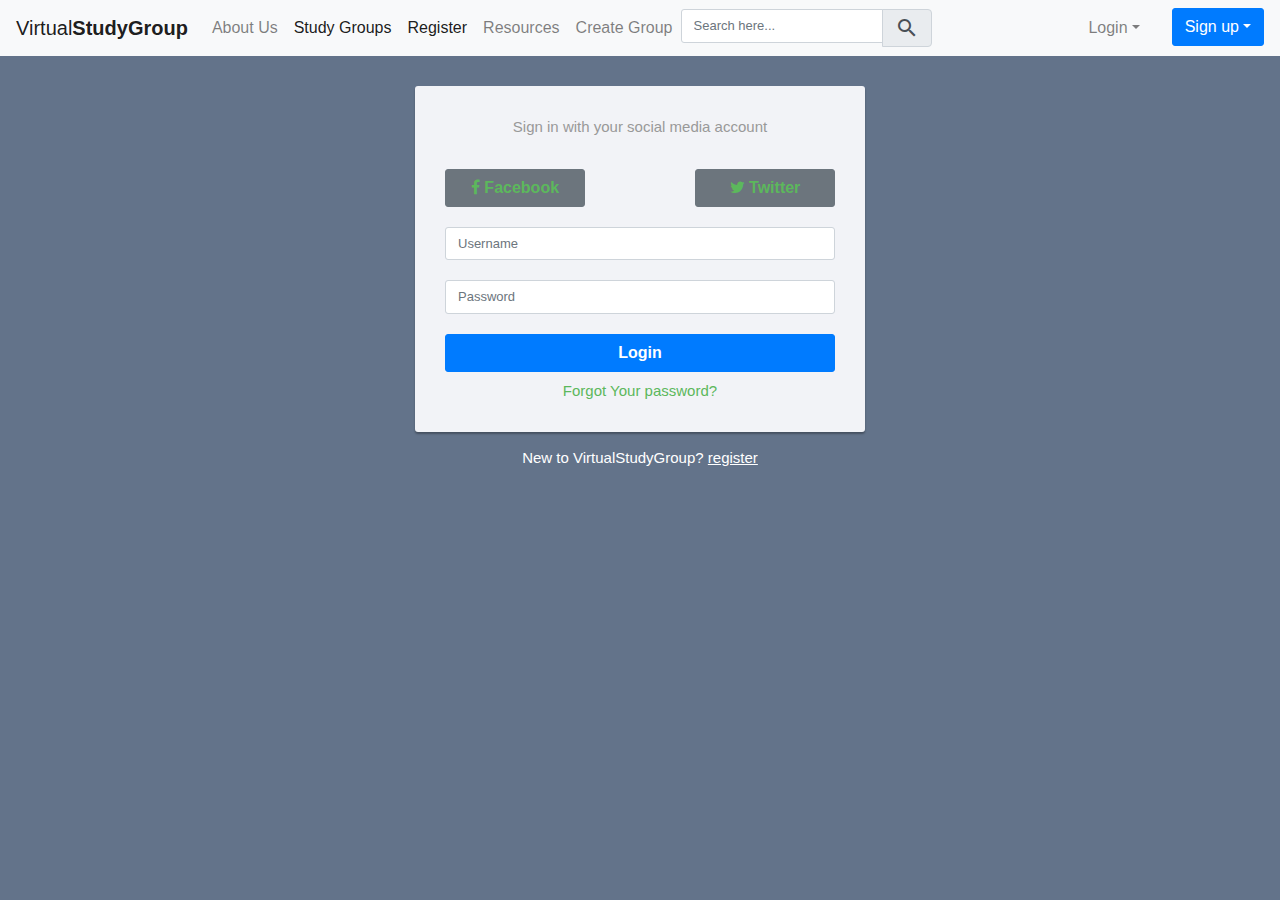
<file: Project/signin.html>
<!DOCTYPE html>
<html lang="en">

<head>
    <!--Required meta tags-->
    <meta charset="utf-8">
    <meta name="viewport" content="width=device-width, initial-scale=1, shrink-to-fit=no">
    <title>VirtualStudyGroup</title>

    <!--Bootstrap CSS-->
    <link rel="stylesheet" href="https://stackpath.bootstrapcdn.com/bootstrap/4.5.0/css/bootstrap.min.css">
    <link rel="stylesheet" href="https://maxcdn.bootstrapcdn.com/font-awesome/4.7.0/css/font-awesome.min.css">

    <!--Google fonts-->
    <link rel="stylesheet" href="https://fonts.googleapis.com/icon?family=Material+Icons">
    <link rel="stylesheet" href="https://fonts.googleapis.com/css?family=Varela+Round">

    <!--External Stylesheet CSS-->
    <link rel="stylesheet" type="text/css" href="static/css/style1.css">

    <!--script tags-->
    <!--Optional javascript-->
    <!--jQuery first, then Popper then Bootstrap JS -->
    <script src="https://code.jquery.com/jquery-3.5.1.min.js"></script>
    <script src="https://cdn.jsdelivr.net/npm/popper.js@1.16.0/dist/umd/popper.min.js"></script>
    <script src="https://stackpath.bootstrapcdn.com/bootstrap/4.5.0/js/bootstrap.min.js"></script>

    <script>
        // Prevent dropdown menu from closing when click inside the form
        $(document).on("click", ".action-buttons .dropdown-menu", function(e) {
            e.stopPropagation();
        });
    </script>
</head>
<!--navbar starting-->
<nav class="navbar navbar-expand-lg navbar-light bg-light">
    <a href="landing.html" class="navbar-brand">Virtual<b>StudyGroup</b></a>
    <button type="button" class="navbar-toggler" data-toggle="collapse" data-target="#navbarCollapse">
		<span class="navbar-toggler-icon"></span>
	</button>
    <!-- Collection of nav links, forms, and other content for toggling -->
    <div id="navbarCollapse" class="collapse navbar-collapse justify-content-start">
        <div class="navbar-nav">
            <a href="about_us.html" class="nav-item nav-link">About Us</a>

            <a href="study_groups.html" class="nav-item nav-link active">Study Groups</a>
            <!-- <div class="nav-item dropdown">
                    <a href="#" data-toggle="dropdown" class="nav-item nav-link dropdown-toggle">Study Groups</a>
                    <div class="dropdown-menu">
                        <a href="#" class="dropdown-item">Web Design</a>
                        <a href="#" class="dropdown-item">Data Science</a>
                        <a href="#" class="dropdown-item">Graphic Design</a>
                    </div>
                </div> -->
            <a href="register.html" class="nav-item nav-link active">Register</a>
            <a href="resources.html" class="nav-item nav-link">Resources</a>
            <a href="form.html" class="nav-item nav-link">Create Group</a>
        </div>
        <form class="navbar-form form-inline">
            <div class="input-group search-box">
                <input type="text" id="search" class="form-control" placeholder="Search here...">
                <div class="input-group-append">
                    <span class="input-group-text">
						<i class="material-icons">&#xE8B6;</i>
					</span>
                </div>
            </div>
        </form>
        <div class="navbar-nav ml-auto action-buttons">
            <div class="nav-item dropdown">
                <a href="#" data-toggle="dropdown" class="nav-link dropdown-toggle mr-4">Login</a>
                <div class="dropdown-menu action-form">
                    <form action="/examples/actions/confirmation.php" method="post">
                        <p class="hint-text">Sign in with your social media account</p>
                        <div class="form-group social-btn clearfix">
                            <a href="#" class="btn btn-secondary facebook-btn float-left"><i class="fa fa-facebook"></i> Facebook</a>
                            <a href="#" class="btn btn-secondary twitter-btn float-right"><i class="fa fa-twitter"></i> Twitter</a>
                        </div>
                        <div class="or-seperator"><b>or</b></div>
                        <div class="form-group">
                            <input type="text" class="form-control" placeholder="Username" required="required">
                        </div>
                        <div class="form-group">
                            <input type="password" class="form-control" placeholder="Password" required="required">
                        </div>
                        <input type="submit" class="btn btn-primary btn-block" value="Login">
                        <div class="text-center mt-2">
                            <a href="forgot_password.html">Forgot Your password?</a>
                        </div>
                    </form>
                </div>
            </div>
            <div class="nav-item dropdown">
                <a href="register.html" data-toggle="dropdown" class="btn btn-primary dropdown-toggle sign-up-btn">Sign up</a>
                <div class="dropdown-menu action-form">
                    <form action="/examples/actions/confirmation.php" method="post">
                        <p class="hint-text">Fill in this form to create your account!</p>
                        <div class="form-group">
                            <input type="text" class="form-control" placeholder="Username" required="required">
                        </div>
                        <div class="form-group">
                            <input type="password" class="form-control" placeholder="Password" required="required">
                        </div>
                        <div class="form-group">
                            <input type="password" class="form-control" placeholder="Confirm Password" required="required">
                        </div>
                        <div class="form-group">
                            <label class="form-check-label"><input type="checkbox" required="required"> I accept the <a href="#">Terms &amp; Conditions</a></label>
                        </div>
                        <input type="submit" class="btn btn-primary btn-block" value="Sign up">
                    </form>
                </div>
            </div>
        </div>
    </div>
</nav>

<body>

    <div class="signup-form">
        <!--Signup Form action-->
        <form action="http://localhost:5000/login" method="post">
            <p class="hint-text">Sign in with your social media account</p>
            <div class="form-group social-btn clearfix">
                <a href="#" class="btn btn-secondary facebook-btn float-left"><i class="fa fa-facebook"></i> Facebook</a>
                <a href="#" class="btn btn-secondary twitter-btn float-right"><i class="fa fa-twitter"></i> Twitter</a>
            </div>

            <div class="form-group">
                <input type="text" class="form-control" placeholder="Username" required="required">
            </div>
            <div class="form-group">
                <input type="password" class="form-control" placeholder="Password" required="required">
            </div>
            <input type="submit" class="btn btn-primary btn-block" value="Login">
            <div class="text-center mt-2">
                <a href="#">Forgot Your password?</a>
            </div>
        </form>
        <div class="text-center">New to VirtualStudyGroup? <a href="register.html">register</a></div>
    </div>


</body>
</file>
<file: Project/static/css/style1.css>
body {
    color: #fff;
    background: #63738a;
    font-family: 'Roboto', sans-serif;
}

.form-control {
    box-shadow: none;
    font-weight: normal;
    font-size: 13px;
}
}

.form-control:focus {
    border-color: #5cb85c;
}

.form-control,
.btn {
    border-radius: 3px;
}

.signup-form {
    width: 450px;
    margin: 0 auto;
    padding: 30px 0;
    font-size: 15px;
}



.signup-form h2 {
    color: #636363;
    margin: 0 0 15px;
    position: relative;
    text-align: center;
}

.signup-form h2:before,
.signup-form h2:after {
    content: "";
    height: 2px;
    width: 30%;
    background: #d4d4d4;
    position: absolute;
    top: 50%;
    z-index: 2;
}

.signup-form h2:before {
    left: 0;
}

.signup-form h2:after {
    right: 0;
}

.signup-form .hint-text {
    color: #999;
    margin-bottom: 30px;
    text-align: center;
}

.signup-form form {
    color: #999;
    border-radius: 3px;
    margin-bottom: 15px;
    background: #f2f3f7;
    box-shadow: 0px 2px 2px rgba(0, 0, 0, 0.3);
    padding: 30px;
}

.signup-form .form-group {
    margin-bottom: 20px;
}

.signup-form input[type="checkbox"] {
    margin-top: 3px;
}

.signup-form .btn {
    font-size: 16px;
    font-weight: bold;
    min-width: 140px;
    outline: none !important;
}

.signup-form .row div:first-child {
    padding-right: 10px;
}

.signup-form .row div:last-child {
    padding-left: 10px;
}

.signup-form a {
    color: #fff;
    text-decoration: underline;
}

.signup-form a:hover {
    text-decoration: none;
}

.signup-form form a {
    color: #5cb85c;
    text-decoration: none;
}

.signup-form form a:hover {
    text-decoration: underline;
}

.create-form {
    width: 700px;
    margin: 0 auto;
    padding: 30px 0;
    font-size: 15px;
}

.create-form h2 {
    color: #636363;
    margin: 0 0 15px;
    position: relative;
    text-align: center;
}

.create-form h2:before,
.create-form h2:after {
    content: "";
    height: 2px;
    width: 30%;
    background: #d4d4d4;
    position: absolute;
    top: 50%;
    z-index: 2;
}

.create-form h2:before {
    left: 0;
}

.create-form h2:after {
    right: 0;
}

.create-form .hint-text {
    color: #999;
    margin-bottom: 30px;
    text-align: center;
}

.create-form form {
    color: #999;
    border-radius: 3px;
    margin-bottom: 15px;
    background: #f2f3f7;
    box-shadow: 0px 2px 2px rgba(0, 0, 0, 0.3);
    padding: 30px;
}

.create-form .form-group {
    margin-bottom: 20px;
}

#date-selection {
    text-align: center;
}

.radioButton {
    text-align: center;
    margin-bottom: 20px;
}

.create-form input[type="checkbox"] {
    margin-top: 3px;
}

.create-form .btn {
    font-size: 16px;
    font-weight: bold;
    min-width: 140px;
    outline: none !important;
}

.create-form .row div:first-child {
    padding-right: 10px;
}

.create-form .row div:last-child {
    padding-left: 10px;
}

.create-form a {
    color: #fff;
    text-decoration: underline;
}

.create-form a:hover {
    text-decoration: none;
}

.create-form form a {
    color: #5cb85c;
    text-decoration: none;
}

.create-form form a:hover {
    text-decoration: underline;
}

.navbar .action-form {
    width: 280px;
    padding: 20px;
    left: auto;
    right: 0;
    font-size: 14px;
}
</file>
